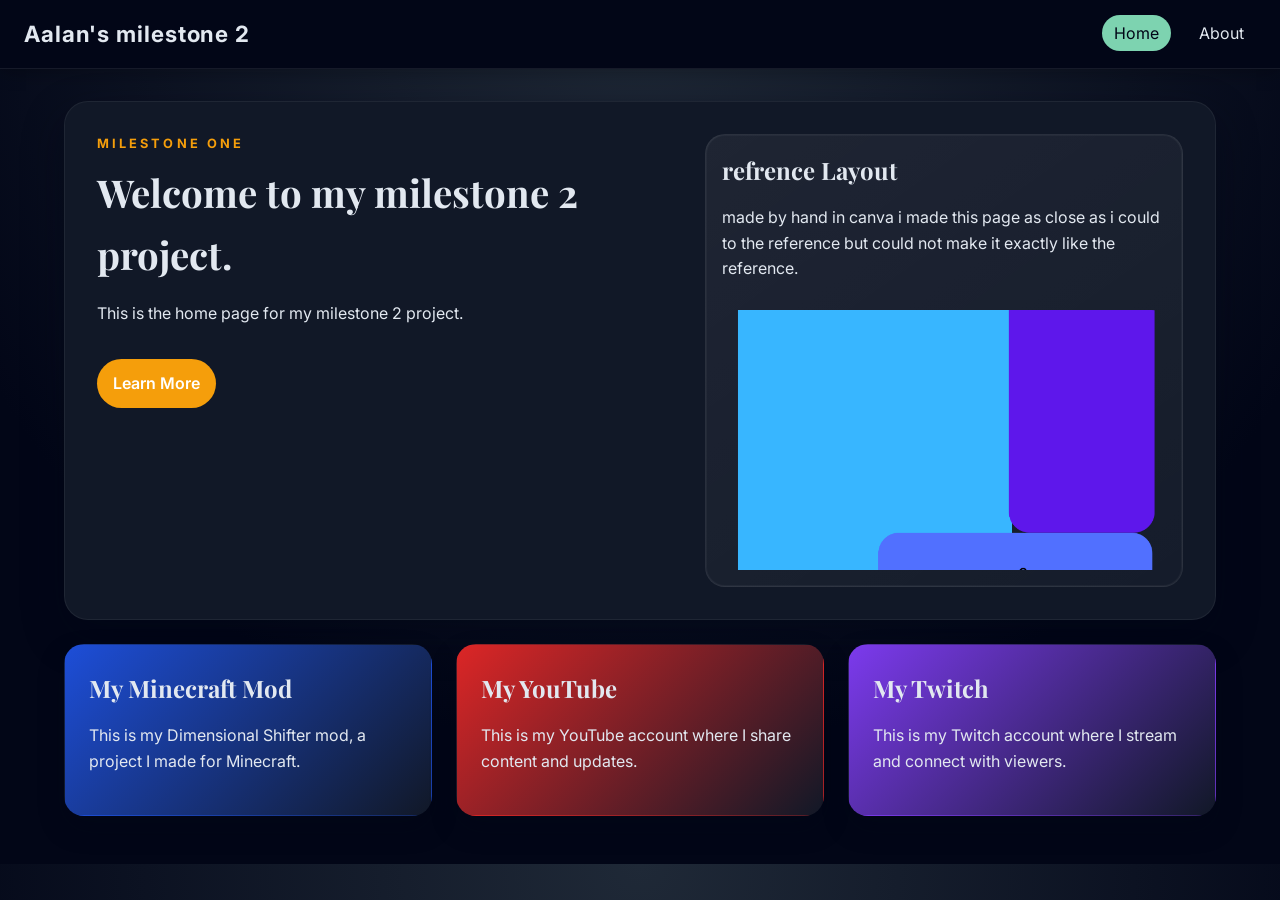
<file: index.html>
<!DOCTYPE html>
<html lang="en">
  <head>
    <meta charset="UTF-8" />
    <meta name="viewport" content="width=device-width, initial-scale=1.0" />
    <title>Aalan's Page | Home</title>
    <link rel="stylesheet" href="styles.css" />
  </head>
  <body>
    <header class="site-header">
      <div class="brand">Aalan's milestone 2</div>
      <nav>
        <ul class="nav-links">
          <li><a class="active" href="index.html">Home</a></li>
          <li><a href="pg2.html">About</a></li>
        </ul>
      </nav>
    </header>

    <main id="main-content">
      <section class="hero">
        <div class="hero-copy">
          <p class="eyebrow">Milestone One</p>
          <h1>Welcome to my milestone 2 project.</h1>
          <p>This is the home page for my milestone 2 project.</p>
          <a class="button" href="pg2.html">Learn More</a>
        </div>
        <div class="hero-panel">
          <div class="hero-panel-top">
            <h2>refrence Layout</h2>
            <p>made by hand in canva i made this page as close as i could to the reference but could not make it exactly like the reference.</p>
          </div>
          <img src="template maybe/main.png" alt="Home page design reference" />
        </div>
      </section>

      <section class="content-grid">
        <article class="card card-minecraft">
          <h2><a href="https://www.curseforge.com/minecraft/mc-mods/dimensional-shifter" target="_blank" rel="noopener noreferrer">My Minecraft Mod</a></h2>
          <p>This is my Dimensional Shifter mod, a project I made for Minecraft.</p>
        </article>
        <article class="card card-youtube">
          <h2><a href="https://www.youtube.com/@sneakygamer7083" target="_blank" rel="noopener noreferrer">My YouTube</a></h2>
          <p>This is my YouTube account where I share content and updates.</p>
        </article>
        <article class="card card-twitch">
          <h2><a href="https://www.twitch.tv/sneakygamer7083" target="_blank" rel="noopener noreferrer">My Twitch</a></h2>
          <p>This is my Twitch account where I stream and connect with viewers.</p>
        </article>
      </section>
    </main>
  </body>
</html>
</file>
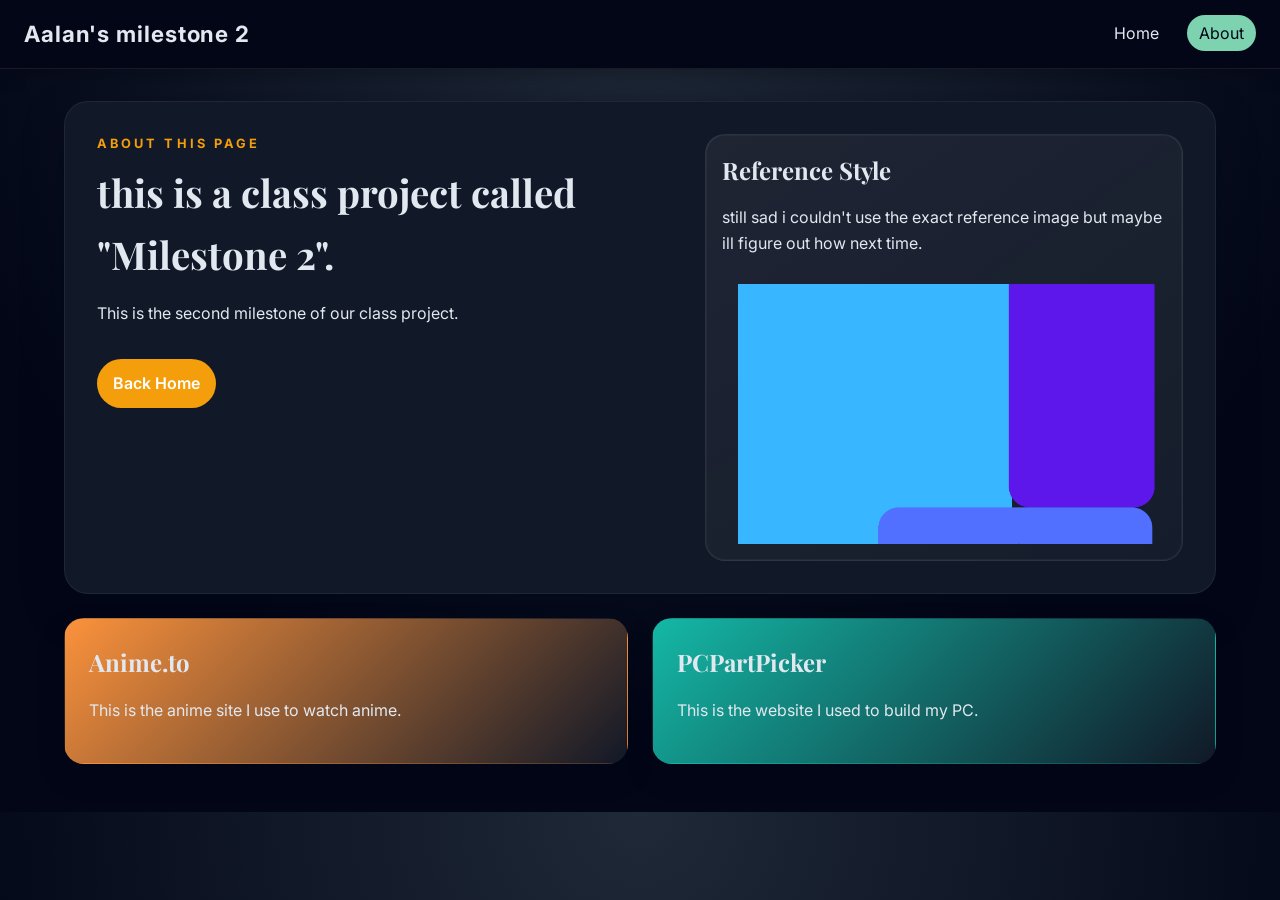
<file: pg2.html>
<!DOCTYPE html>
<html lang="en">
  <head>
    <meta charset="UTF-8" />
    <meta name="viewport" content="width=device-width, initial-scale=1.0" />
    <title>Aalan's Page | About</title>
    <link rel="stylesheet" href="styles.css" />
  </head>
  <body>
    <header class="site-header">
      <div class="brand">Aalan's milestone 2</div>
      <nav>
        <ul class="nav-links">
          <li><a href="index.html">Home</a></li>
          <li><a class="active" href="pg2.html">About</a></li>
        </ul>
      </nav>
    </header>

    <main id="main-content">
      <section class="hero">
        <div class="hero-copy">
          <p class="eyebrow">About This Page</p>
          <h1>this is a class project called "Milestone 2".</h1>
          <p>This is the second milestone of our class project.</p>
          <a class="button" href="index.html">Back Home</a>
        </div>
        <div class="hero-panel">
          <div class="hero-panel-top">
            <h2>Reference Style</h2>
            <p>still sad i couldn't use the exact reference image but maybe ill figure out how next time.</p>
          </div>
          <img src="template maybe/pg2.png" alt="About page design reference" />
        </div>
      </section>

      <section class="content-grid two-card-grid">
        <article class="card card-anime">
          <h2><a href="https://anime.to" target="_blank" rel="noopener noreferrer">Anime.to</a></h2>
          <p>This is the anime site I use to watch anime.</p>
        </article>
        <article class="card card-pc">
          <h2><a href="https://pcpartpicker.com" target="_blank" rel="noopener noreferrer">PCPartPicker</a></h2>
          <p>This is the website I used to build my PC.</p>
        </article>
      </section>
    </main>
  </body>
</html>
</file>
<file: styles.css>
@import url('https://fonts.googleapis.com/css2?family=Inter:wght@400;500;600;700&family=Playfair+Display:wght@600;700&display=swap');

:root {
  --navy: #0f172a;
  --sage: #7dd3b0;
  --cream: #e2e8f0;
  --accent: #f59e0b;
  --accent-2: #38bdf8;
  --text: #e2e8f0;
  --shadow: rgba(2, 6, 23, 0.45);
  --panel: #111827;
  --panel-2: #1f2937;
}

* {
  box-sizing: border-box;
}

body {
  margin: 0;
  font-family: 'Inter', sans-serif;
  line-height: 1.6;
  color: var(--text);
  background: radial-gradient(circle at top, #1f2937 0%, #020617 70%);
}

h1,
h2,
h3 {
  font-family: 'Playfair Display', serif;
  margin-top: 0;
  color: var(--cream);
}

img {
  display: block;
  width: 100%;
  border-radius: 16px;
}

nav {
  display: flex;
  align-items: center;
}

a {
  color: inherit;
  text-decoration: none;
}

.site-header {
  background: #020617;
  color: var(--cream);
  padding: 16px 24px;
  display: flex;
  justify-content: space-between;
  align-items: center;
  border-bottom: 1px solid rgba(255, 255, 255, 0.08);
  box-shadow: 0 4px 16px rgba(0, 0, 0, 0.25);
}

.brand {
  font-size: 1.4rem;
  font-weight: 700;
  letter-spacing: 0.04em;
}

.nav-links {
  list-style: none;
  display: flex;
  gap: 16px;
  padding: 0;
  margin: 0;
}

.nav-links a {
  padding: 8px 12px;
  border-radius: 999px;
  transition: background-color 0.2s ease;
}

.nav-links a:hover,
.nav-links a.active {
  background: var(--sage);
  color: #020617;
}

#main-content {
  max-width: 1200px;
  margin: 0 auto;
  padding: 32px 24px 48px;
}

.hero {
  display: grid;
  grid-template-columns: 1.1fr 0.9fr;
  gap: 24px;
  background: var(--panel);
  border-radius: 24px;
  padding: 32px;
  box-shadow: 0 16px 40px var(--shadow);
  border: 1px solid rgba(255, 255, 255, 0.06);
  align-items: stretch;
}

.eyebrow {
  margin: 0 0 8px;
  text-transform: uppercase;
  letter-spacing: 0.24em;
  font-size: 0.8rem;
  font-weight: 700;
  color: var(--accent);
}

.hero-copy h1 {
  font-size: 2.4rem;
  margin-bottom: 16px;
}

.button {
  display: inline-block;
  margin-top: 16px;
  padding: 12px 16px;
  background: var(--accent);
  color: #ffffff;
  border-radius: 999px;
  font-weight: 600;
}

.content-grid {
  display: grid;
  grid-template-columns: repeat(3, minmax(0, 1fr));
  gap: 24px;
  margin-top: 24px;
}

.two-card-grid {
  grid-template-columns: repeat(2, minmax(0, 1fr));
}

.card {
  background: var(--panel-2);
  padding: 24px;
  border-radius: 20px;
  box-shadow: 0 12px 24px var(--shadow);
  transition: transform 0.2s ease, box-shadow 0.2s ease, border-color 0.2s ease;
  position: relative;
  overflow: hidden;
  border: 1px solid transparent;
  cursor: pointer;
}

.card:hover {
  transform: translateY(-4px);
  box-shadow: 0 16px 28px rgba(0, 0, 0, 0.35);
  border-color: var(--accent-2);
}

.card-minecraft {
  background: linear-gradient(135deg, #1d4ed8 0%, #111827 100%);
}

.card-youtube {
  background: linear-gradient(135deg, #dc2626 0%, #111827 100%);
}

.card-twitch {
  background: linear-gradient(135deg, #7c3aed 0%, #111827 100%);
}

.card-anime {
  background: linear-gradient(135deg, #fb923c 0%, #111827 100%);
}

.card-pc {
  background: linear-gradient(135deg, #14b8a6 0%, #111827 100%);
}

.card h2 {
  margin-bottom: 8px;
}

.card a {
  display: inline-block;
  color: var(--cream);
}

.hero-panel {
  background: linear-gradient(145deg, rgba(255,255,255,0.06), rgba(255,255,255,0.02));
  border: 1px solid rgba(255,255,255,0.08);
  border-radius: 20px;
  padding: 16px;
  box-shadow: inset 0 0 0 1px rgba(255,255,255,0.04);
  display: flex;
  flex-direction: column;
  gap: 12px;
}

.hero-panel-top h2 {
  margin-bottom: 4px;
}

.hero-panel img {
  border-radius: 14px;
  height: 260px;
  object-fit: cover;
}

.card-image {
  margin-top: 16px;
  overflow: hidden;
}

@media (max-width: 768px) {
  .site-header {
    flex-direction: column;
    gap: 12px;
    text-align: center;
  }

  .nav-links {
    flex-wrap: wrap;
    justify-content: center;
  }

  .hero {
    grid-template-columns: 1fr;
    padding: 24px;
  }

  .content-grid {
    grid-template-columns: 1fr;
  }
}

@media (min-width: 769px) and (max-width: 1199px) {
  .content-grid {
    grid-template-columns: repeat(2, minmax(0, 1fr));
  }
}

@media (max-width: 320px) {
  #main-content {
    padding: 20px 16px 32px;
  }

  .hero {
    padding: 20px;
  }

  .hero-copy h1 {
    font-size: 1.8rem;
  }

  .nav-links {
    gap: 8px;
  }
}
</file>
